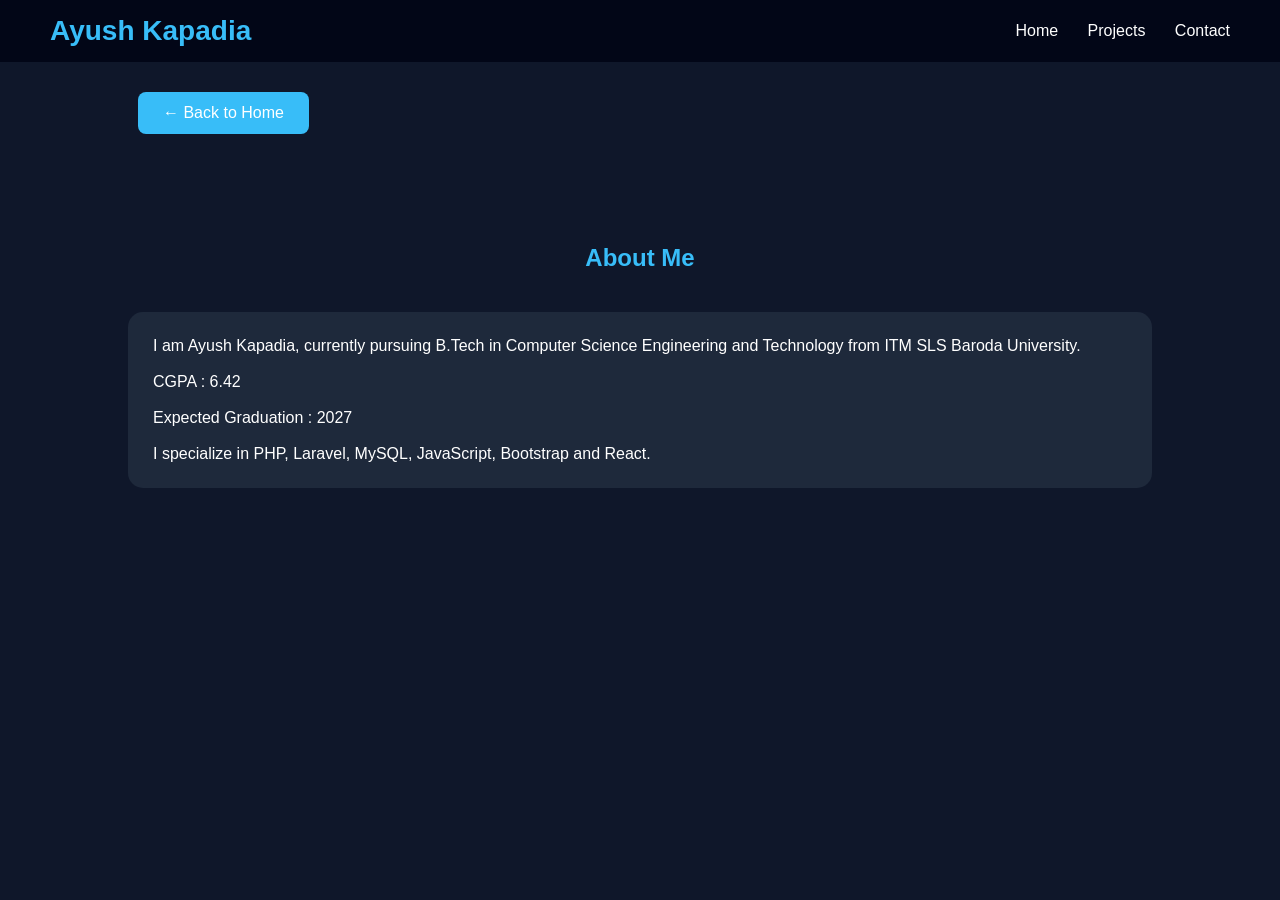
<file: about.html>
<!DOCTYPE html>
<html>
<head>
<title>About</title>
<link rel="stylesheet" href="css/style.css">
</head>
<body>

<nav class="navbar">
<div class="logo">Ayush Kapadia</div>

<div class="nav-links">
<a href="index.html">Home</a>
<a href="projects.html">Projects</a>
<a href="contact.html">Contact</a>
</div>
</nav>
<div style="padding:20px 10%;">
    <a href="index.html" class="btn">← Back to Home</a>
</div>
<section class="section">

<h1 class="section-title">
About Me
</h1>

<div class="card">

<p>
I am Ayush Kapadia, currently pursuing B.Tech in Computer Science Engineering and Technology from ITM SLS Baroda University.
</p>

<br>

<p>
CGPA : 6.42
</p>

<br>

<p>
Expected Graduation : 2027
</p>

<br>

<p>
I specialize in PHP, Laravel, MySQL, JavaScript, Bootstrap and React.
</p>

</div>

</section>

</body>
</html>
</file>
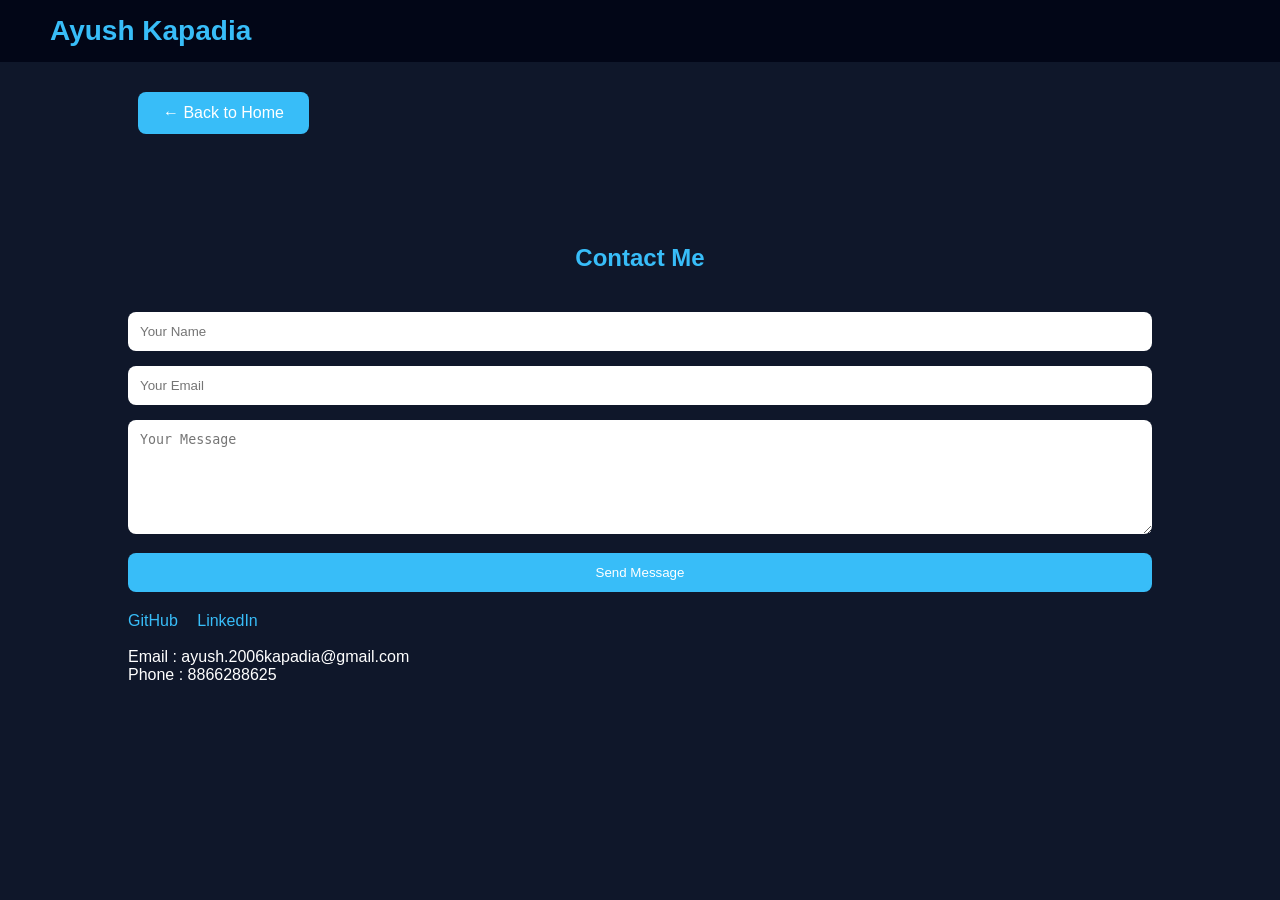
<file: contact.html>
<!DOCTYPE html>
<html>
<head>
<title>Contact</title>
<link rel="stylesheet" href="css/style.css">
</head>

<body>

<nav class="navbar">
<div class="logo">Ayush Kapadia</div>
</nav>
<div style="padding:20px 10%;">
    <a href="index.html" class="btn">← Back to Home</a>
</div>
<section class="section">

<h1 class="section-title">
Contact Me
</h1>

<form>

<input type="text" placeholder="Your Name">

<input type="email" placeholder="Your Email">

<textarea rows="6" placeholder="Your Message"></textarea>

<button>
Send Message
</button>

</form>

<div class="social">

<a href="https://github.com/" target="_blank">
GitHub
</a>

<a href="https://www.linkedin.com/in/ayush-kapadia-4b6463285/" target="_blank">
LinkedIn
</a>

</div>

<br>

<p>
Email : ayush.2006kapadia@gmail.com
</p>

<p>
Phone : 8866288625
</p>

</section>

</body>
</html>
</file>
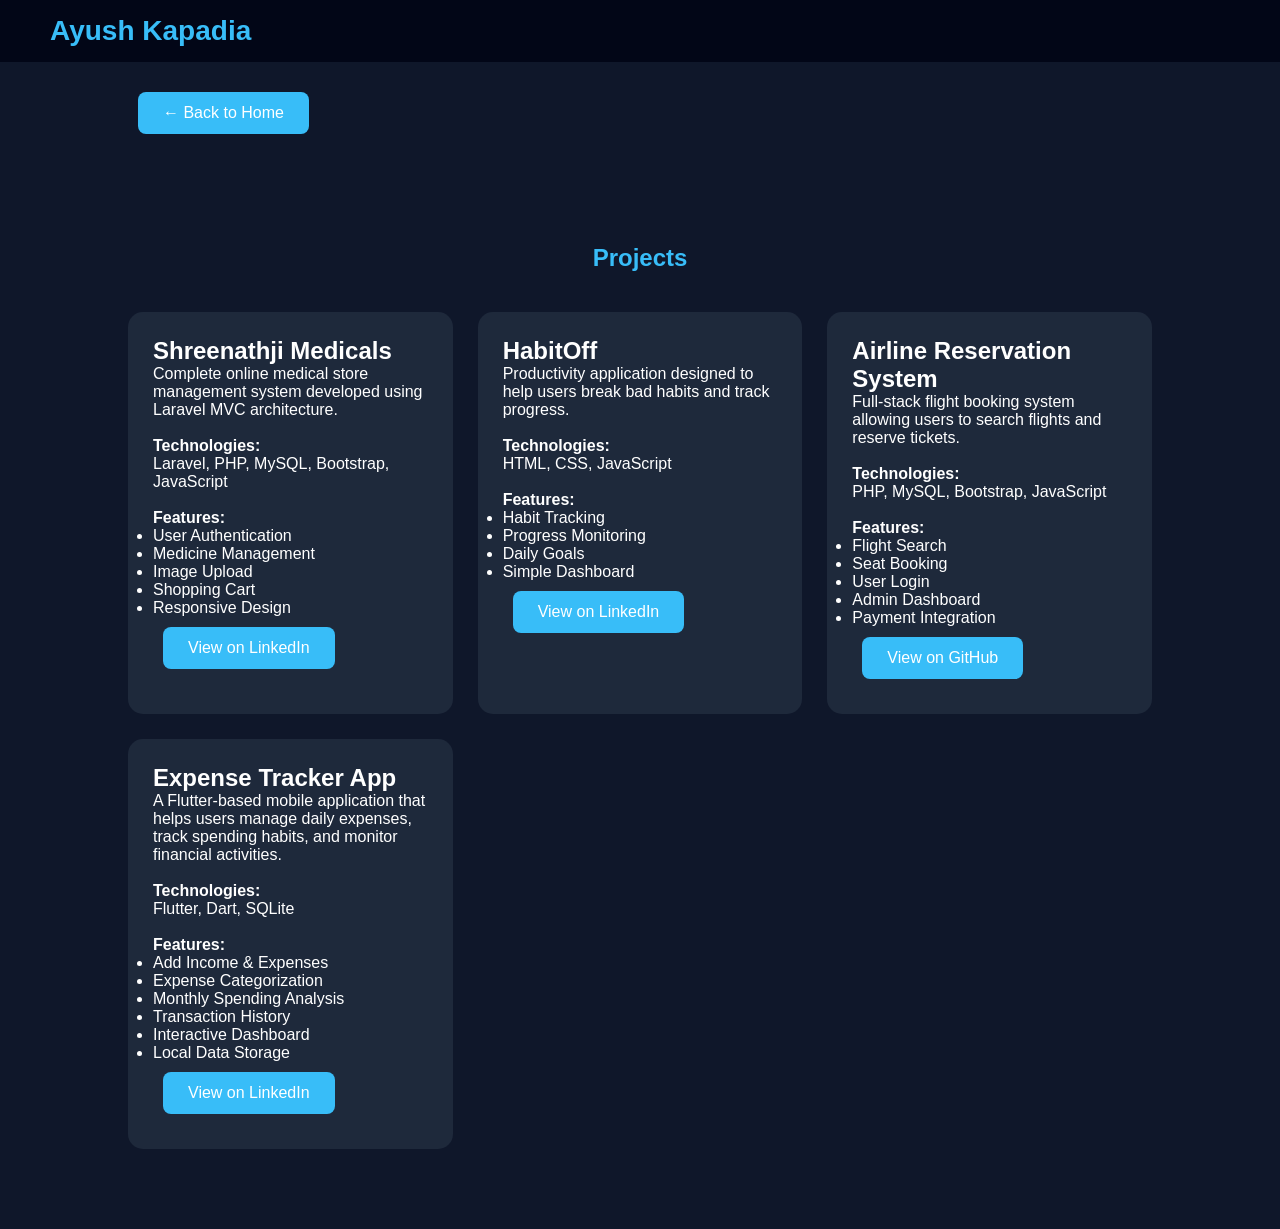
<file: projects.html>
<!DOCTYPE html>
<html>
<head>
<title>Projects</title>
<link rel="stylesheet" href="css/style.css">
</head>
<body>

<nav class="navbar">
<div class="logo">Ayush Kapadia</div>
</nav>
<div style="padding:20px 10%;">
    <a href="index.html" class="btn">← Back to Home</a>
</div>
<section class="section">

<h1 class="section-title">
Projects
</h1>

<div class="card-container">

<div class="card">

    <h2>Shreenathji Medicals</h2>

    <p>
        Complete online medical store management system developed using Laravel MVC architecture.
    </p>

    <br>

    <strong>Technologies:</strong>

    <p>
        Laravel, PHP, MySQL, Bootstrap, JavaScript
    </p>

    <br>

    <strong>Features:</strong>

    <ul>
        <li>User Authentication</li>
        <li>Medicine Management</li>
        <li>Image Upload</li>
        <li>Shopping Cart</li>
        <li>Responsive Design</li>
    </ul>
        <a href="https://www.linkedin.com/in/ayush-kapadia-4b6463285/details/projects/"
       class="btn"
       target="_blank">
        View on LinkedIn    
    </a>

</div>

<div class="card">

    <h2>HabitOff</h2>

    <p>
        Productivity application designed to help users break bad habits and track progress.
    </p>

    <br>

    <strong>Technologies:</strong>

    <p>
        HTML, CSS, JavaScript
    </p>

    <br>

    <strong>Features:</strong>

    <ul>
        <li>Habit Tracking</li>
        <li>Progress Monitoring</li>
        <li>Daily Goals</li>
        <li>Simple Dashboard</li>
    </ul>
        <a href="https://www.linkedin.com/in/ayush-kapadia-4b6463285/details/projects/"
       class="btn"
       target="_blank">
        View on LinkedIn
    </a>



</div>


<div class="card">

    <h2>Airline Reservation System</h2>

    <p>
        Full-stack flight booking system allowing users to search flights and reserve tickets.
    </p>

    <br>

    <strong>Technologies:</strong>

    <p>
        PHP, MySQL, Bootstrap, JavaScript
    </p>

    <br>

    <strong>Features:</strong>

    <ul>
        <li>Flight Search</li>
        <li>Seat Booking</li>
        <li>User Login</li>
        <li>Admin Dashboard</li>
        <li>Payment Integration</li>
    </ul>
        <a href="http://github.com/Ayush-code-glitch/Fly-Away"
       class="btn"
       target="_blank">
        View on GitHub
    </a>


</div>
<div class="card">

    <h2>Expense Tracker App</h2>

    <p>
        A Flutter-based mobile application that helps users manage daily expenses, track spending habits, and monitor financial activities.
    </p>

    <br>

    <strong>Technologies:</strong>

    <p>
        Flutter, Dart, SQLite
    </p>

    <br>

    <strong>Features:</strong>

    <ul>
        <li>Add Income & Expenses</li>
        <li>Expense Categorization</li>
        <li>Monthly Spending Analysis</li>
        <li>Transaction History</li>
        <li>Interactive Dashboard</li>
        <li>Local Data Storage</li>
    </ul>
        <a href="https://www.linkedin.com/in/ayush-kapadia-4b6463285/details/projects/"
       class="btn"
       target="_blank">
        View on LinkedIn
    </a>
    <br>



</div>

</div>

</section>

</body>
</html>
</file>
<file: css/style.css>
*{
    margin:0;
    padding:0;
    box-sizing:border-box;
    scroll-behavior:smooth;
}

body{
    font-family:'Segoe UI',sans-serif;
    background:#0f172a;
    color:white;
}

.navbar{
    background:#020617;
    padding:15px 50px;
    display:flex;
    justify-content:space-between;
    align-items:center;
}

.logo{
    font-size:28px;
    font-weight:bold;
    color:#38bdf8;
}

.nav-links a{
    color:white;
    text-decoration:none;
    margin-left:25px;
    transition:.3s;
}

.nav-links a:hover{
    color:#38bdf8;
}

.hero{
    height:90vh;
    display:flex;
    justify-content:center;
    align-items:center;
    text-align:center;
}

.hero h1{
    font-size:60px;
}

.hero span{
    color:#38bdf8;
}

.btn{
    display:inline-block;
    margin:10px;
    padding:12px 25px;
    background:#38bdf8;
    color:white;
    text-decoration:none;
    border-radius:8px;
}

.btn:hover{
    background:#0284c7;
}

.section{
    padding:80px 10%;
}

.section-title{
    text-align:center;
    margin-bottom:40px;
    color:#38bdf8;
}

.card-container{
    display:grid;
    grid-template-columns:repeat(auto-fit,minmax(300px,1fr));
    gap:25px;
}

.card{
    background:#1e293b;
    padding:25px;
    border-radius:15px;
    transition:.3s;
}

.card:hover{
    transform:translateY(-10px);
}

.footer{
    text-align:center;
    padding:25px;
    background:#020617;
}

form input,
form textarea{
    width:100%;
    padding:12px;
    margin-bottom:15px;
    border:none;
    border-radius:8px;
}

form button{
    width:100%;
    padding:12px;
    background:#38bdf8;
    border:none;
    color:white;
    border-radius:8px;
    cursor:pointer;
}

.social{
    margin-top:20px;
}

.social a{
    margin-right:15px;
    color:#38bdf8;
    text-decoration:none;
}

@media(max-width:768px){

.hero h1{
font-size:40px;
}

.navbar{
flex-direction:column;
}

.nav-links{
margin-top:15px;
}

.nav-links a{
display:block;
margin:10px 0;
}
.back-btn{
    display:inline-block;
    padding:10px 20px;
    background:#334155;
    color:white;
    text-decoration:none;
    border-radius:8px;
    transition:0.3s;
}

.back-btn:hover{
    background:#38bdf8;
}
}
</file>
